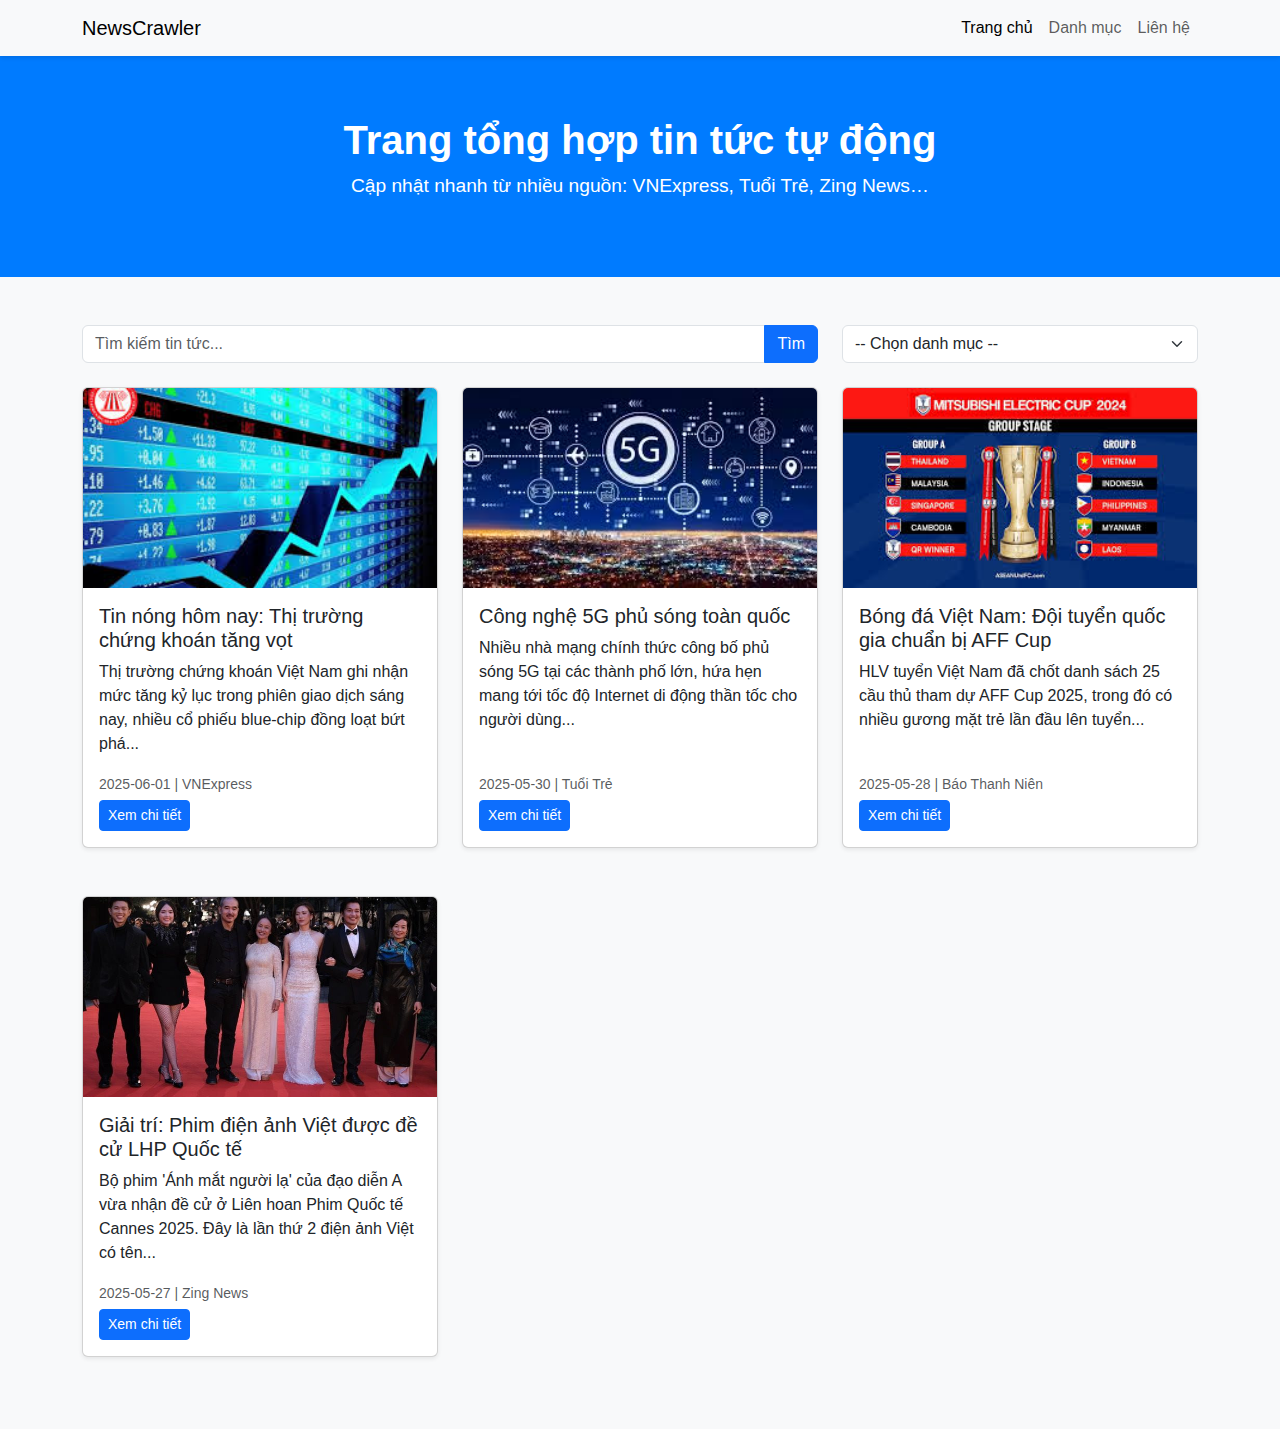
<file: index.html>
<!DOCTYPE html>
<html lang="vi">
<head>
  <meta charset="UTF-8" />
  <meta name="viewport" content="width=device-width, initial-scale=1" />

  <title>News Aggregator - Trang chủ</title>

  <link
    href="https://cdn.jsdelivr.net/npm/bootstrap@5.3.0/dist/css/bootstrap.min.css"
    rel="stylesheet"
    integrity="sha384-..."
    crossorigin="anonymous"
  />

  <link rel="stylesheet" href="css/styles.css" />
</head>
<body class="d-flex flex-column min-vh-100">
  <nav class="navbar navbar-expand-lg navbar-light bg-light">
    <div class="container">
      <a class="navbar-brand" href="#">NewsCrawler</a>
      <button
        class="navbar-toggler"
        type="button"
        data-bs-toggle="collapse"
        data-bs-target="#navbarNav"
        aria-controls="navbarNav"
        aria-expanded="false"
        aria-label="Toggle navigation"
      >
        <span class="navbar-toggler-icon"></span>
      </button>
      <div class="collapse navbar-collapse" id="navbarNav">
        <ul class="navbar-nav ms-auto">
          <li class="nav-item">
            <a class="nav-link active" aria-current="page" href="#">Trang chủ</a>
          </li>
          <li class="nav-item">
            <a class="nav-link" href="#">Danh mục</a>
          </li>
          <li class="nav-item">
            <a class="nav-link" href="#">Liên hệ</a>
          </li>
        </ul>
      </div>
    </div>
  </nav>

  <section class="banner text-center">
    <div class="container">
      <h1 class="display-5">Trang tổng hợp tin tức tự động</h1>
      <p class="lead">Cập nhật nhanh từ nhiều nguồn: VNExpress, Tuổi Trẻ, Zing News…</p>
    </div>
  </section>

  <main class="container my-5 flex-grow-1">
    <div class="row mb-4">
      <div class="col-12 col-md-8 mb-3 mb-md-0">
        <div class="input-group">
          <input
            type="text"
            id="search-input"
            class="form-control"
            placeholder="Tìm kiếm tin tức..."
          />
          <button class="btn btn-primary" id="btn-search">Tìm</button>
        </div>
      </div>
      <div class="col-12 col-md-4">
        <select id="category" class="form-select">
          <option value="">-- Chọn danh mục --</option>
          <option value="kinh-te">Kinh tế</option>
          <option value="cong-nghe">Công nghệ</option>
          <option value="the-thao">Thể thao</option>
          <option value="giai-tri">Giải trí</option>
        </select>
      </div>
    </div>
    <div id="loading" class="d-flex justify-content-center">
      <div class="spinner-border text-primary" role="status">
        <span class="visually-hidden">Loading...</span>
      </div>
    </div>

    <div id="news-list" class="row gy-4 d-none">
    </div>
  </main>

  <script
  src="https://cdn.jsdelivr.net/npm/bootstrap@5.3.0/dist/js/bootstrap.bundle.min.js"
  integrity="sha384-ENjdO4Dr2bkBIFxQpeoYz1HiPT/2V1z9a7xpkKzlmGztk3q0CkCjFZ1z4p6BJea/"
  crossorigin="anonymous"
></script>

  <script src="js/main.js"></script>
</body>
</html>
</file>
<file: css/styles.css>
* {
    margin: 0;
    padding: 0;
    box-sizing: border-box;
  }
  
  body {
    font-family: 'Segoe UI', Tahoma, Geneva, Verdana, sans-serif;
    background-color: #f8f9fa;
  }
  
  .navbar {
    box-shadow: 0 2px 4px rgba(0, 0, 0, 0.1);
  }
  
  .banner {
    background-color: #007bff;
    color: #fff;
    padding: 60px 0;
  }
  .banner h1 {
    font-size: 2.5rem;
    font-weight: bold;
  }
  .banner p {
    font-size: 1.2rem;
  }
  
  .card-img-top {
    height: 200px;
    object-fit: cover;
  }
  
  #loading {
    margin-top: 100px;
  }
  
  footer {
    background-color: #f1f1f1;
  }
</file>
